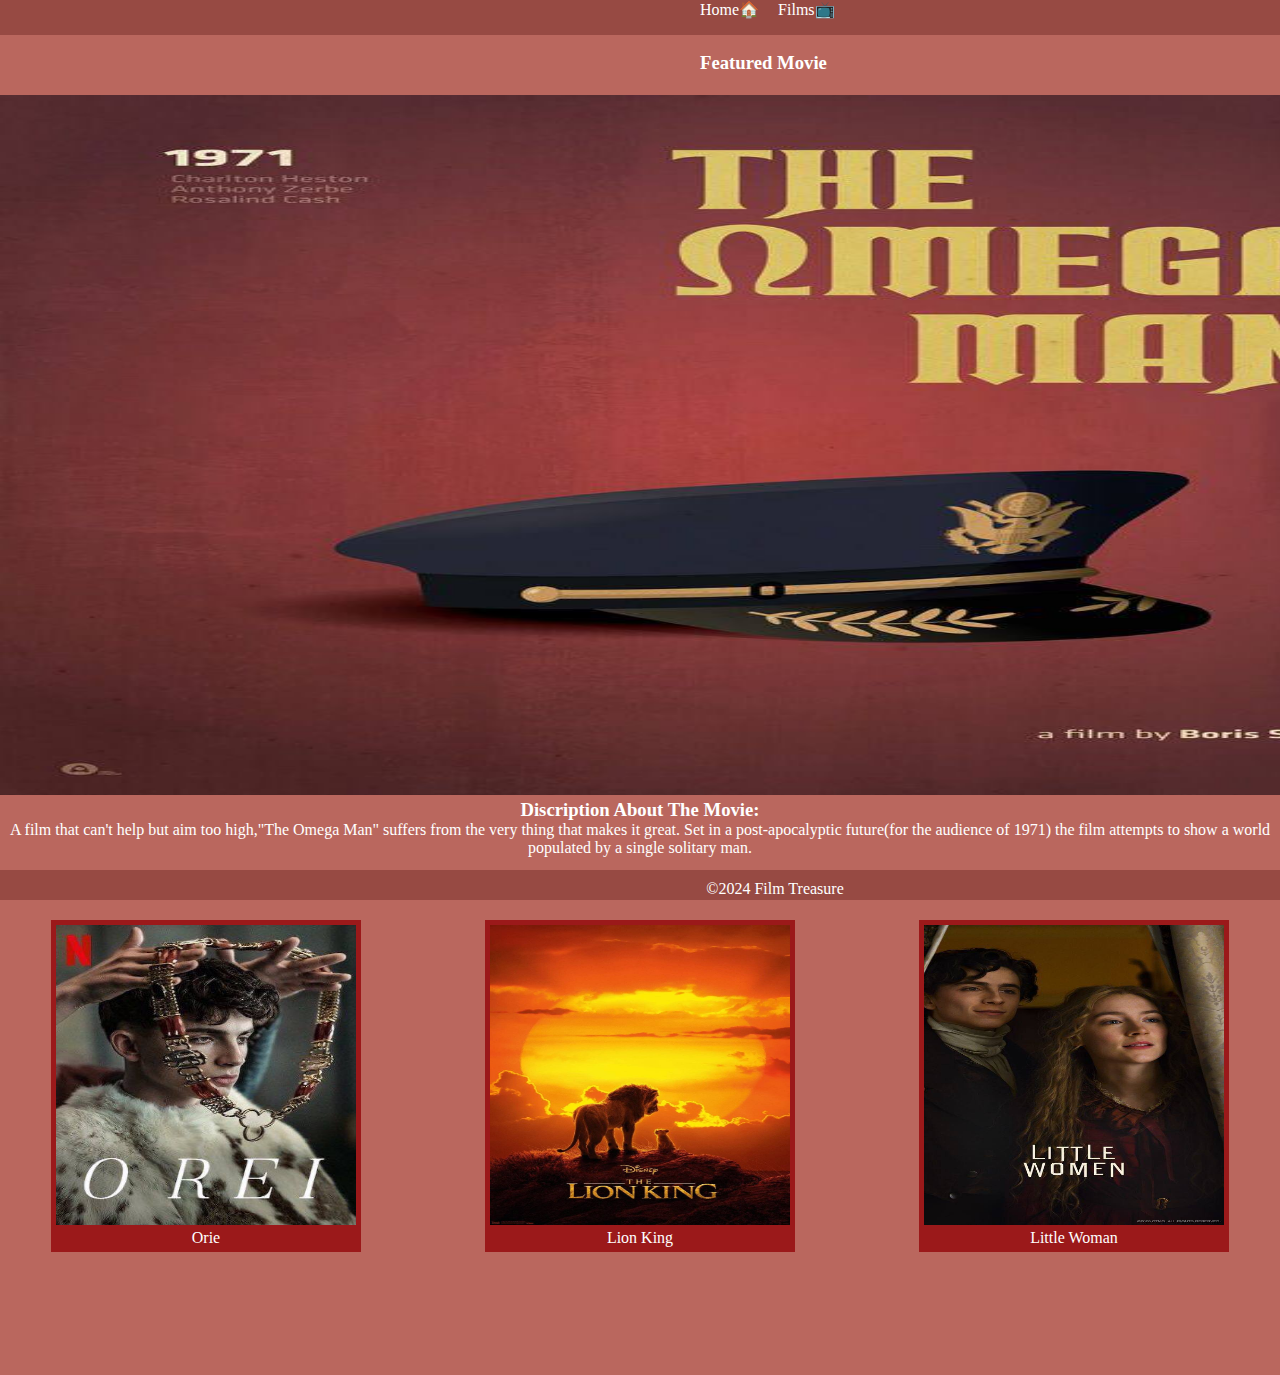
<file: index.html>
<!DOCTYPE html>
<html lang="en">

<head>
    <meta charset="UTF-8">
    <meta name="viewport" content="width=device-width, initial-scale=1.0">
    <title>film Treasure</title>
    <link rel="icon" href="c:\Users\dell\Desktop\film\favicon (1).ico">
    <link rel="stylesheet" href="Style.css">

</head>

<body>
    <header>
        <nav>
            <div class="navbar">
                <a class="home" href="#">Home🏠</a>
                <a class="films" href="movies.html">Films📺</a>
            </div>
            <div id="Top">
                <h3 class="Topnav">Featured Movie</h3>
            </div>
        </nav>
    </header>
    <main>
        <div class="Discription">
            <img src="theomegamanposter.jpg" alt=" Top Rated Film Image" width="1519px" height="700px">
            <h3> Discription About The Movie:</h3>
            <p>A film that can't help but aim too high,"The Omega Man" suffers from the very thing that makes
                it great. Set in a post-apocalyptic future(for the audience of 1971) the film attempts to show a world
                populated by a single solitary man.</p><br>
            <h2>Search For Films</h2><br>
            <div class=" container">
                <div class="img1">
                    <img src="orie.jpg" alt="Orie Movie" width="300px" height="300px">
                    <section>
                        <a href="movie-details.html">Orie</a>
                        <div class="play-icon">
                            <a href="movie-details.html"></a>
                        </div>
                    </section>
                </div>

                <div class="img2">
                    <img src="LionKing.jpg" alt="Lion King Movie" width="300px" height="300px">
                    <section><a href="movie-details.html">Lion King</a></section>
                    <div class="play-icon">
                        <a href="movie-details.html"></a>
                    </div>
                </div>

                <div class="img3">
                    <img src="little Woman.jpg" alt="Little Woman Movie" width="300px" height="300px">
                    <section>
                        <a href="movie-details.html">Little Woman</a>
                    </section>
                    <div class="play-icon">
                        <a href="movie-details.html"></a>

                    </div>
                </div>

            </div>
        </div>
    </main>
    <footer>
        <div class="footer">
            <p id="footer">&copy;2024 Film Treasure</p>
        </div>
    </footer>
</body>

</html>
</file>
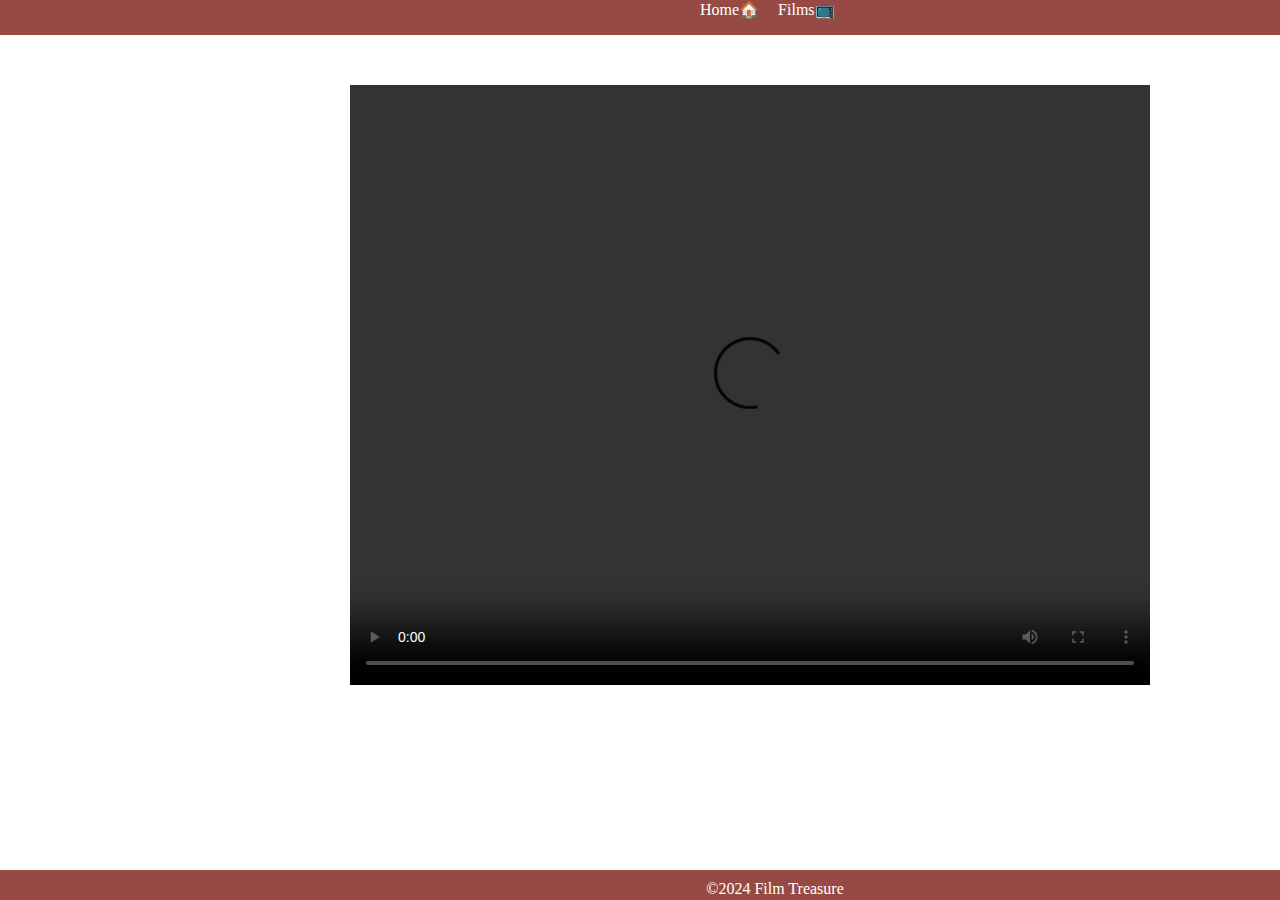
<file: browse.html>
<!DOCTYPE html>
<html lang="en">

<head>
    <meta charset="UTF-8">
    <meta name="viewport" content="width=device-width, initial-scale=1.0">
    <title>browse</title>
    <link rel="stylesheet" href="Style.css">
</head>

<body>
    <header>
        <nav>
            <div class="navbar">
                <a class="home" href="index.html">Home🏠</a>
                <a class="films" href="movies.html">Films📺</a>
            </div>
        </nav>
    </header>
    <main>
        <video controls>
            <source src="Omegamovie.MP4" type="MP4 File (.MP4)">
        </video>
    </main>
    <footer>
        <div class="footer">
            <p id="footer">&copy;2024 Film Treasure</p>
        </div>
    </footer>
</body>

</html>
</file>
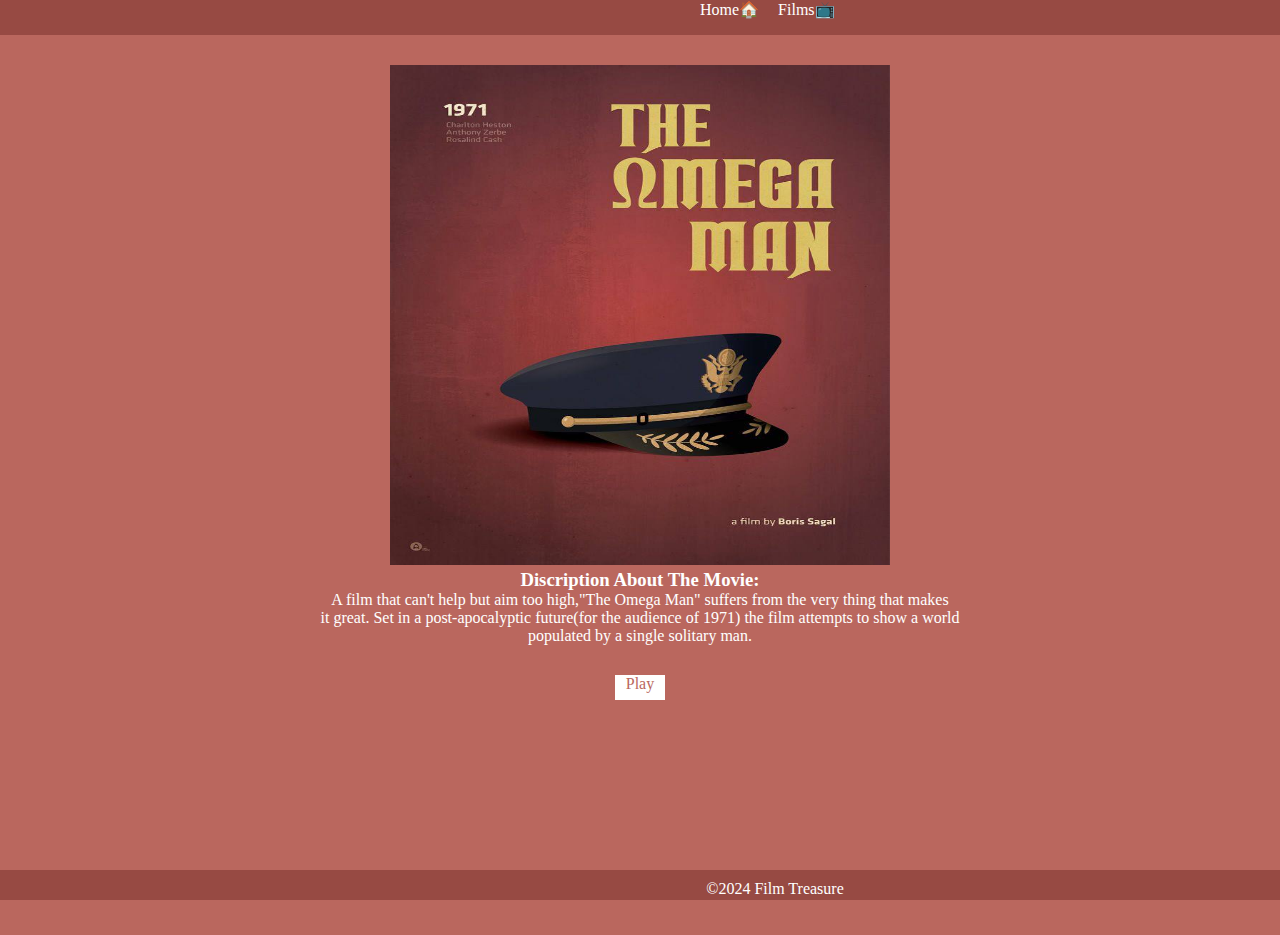
<file: movie-details.html>
<!DOCTYPE html>
<html lang="en">

<head>
    <meta charset="UTF-8">
    <meta name="viewport" content="width=device-width, initial-scale=1.0">
    <title>Document</title>
    <link rel="stylesheet" href="movie-details.css">
</head>

<body>
    <header>
        <nav>
            <div class="navbar">
                <a class="home" href="index.html">Home🏠</a>
                <a class="films" href="movies.html">Films📺</a>
            </div>
        </nav>
    </header>
    <main>
        <div class="Discription">
            <img src="theomegamanposter.jpg" alt=" Top Rated Film Image">
            <h3> Discription About The Movie:</h3>
            <p>A film that can't help but aim too high,"The Omega Man" suffers from the very thing that makes<br>
                it great. Set in a post-apocalyptic future(for the audience of 1971) the film attempts to show a
                world<br> populated by a single solitary man.</p>
            <a class="play" href="browse.html">Play</a>
        </div>
    </main>
    <footer>
        <div class="footer">
            <p id="footer">&copy;2024 Film Treasure</p>
        </div>
    </footer>

</body>

</html>
</file>
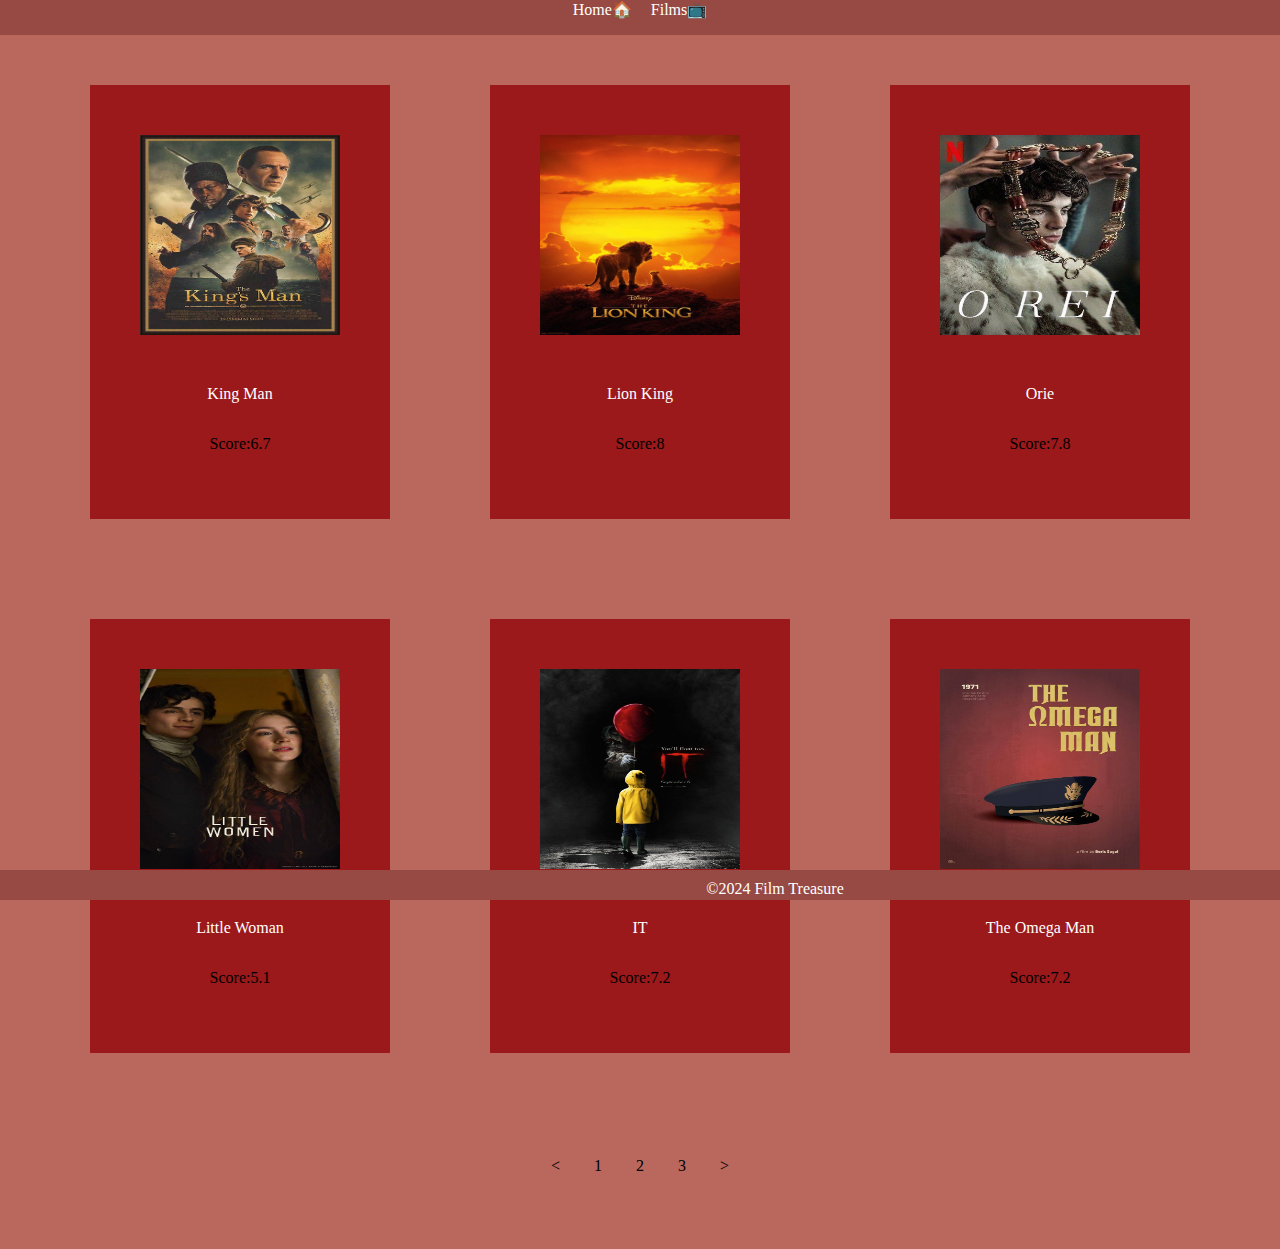
<file: movies.html>
<!DOCTYPE html>
<html lang="en">

<head>
    <meta charset="UTF-8">
    <meta name="viewport" content="width=device-width, initial-scale=1.0">
    <title>Movies</title>
    <link rel="stylesheet" href="movies.css">
</head>

<body>
    <header>
        <nav>
            <div class="navbar2">
                <a class="home2" href="index.html">Home🏠</a>
                <a class="films2" href="index.html">Films📺</a>
            </div>
        </nav>
    </header>
    <main>
        <div class="container">
            <div class="item">
                <img src="KingMan.jpg" alt="KingMan" width="200px" height="200px">
                <section>
                    <a href="movie-details.html">King Man</a>
                    <p>Score:6.7</p>
                </section>
                <div class="play-icon">
                    <a href="movie-details.html"></a>

                </div>
            </div>
            <div class="item">
                <img src="LionKing.jpg" alt="LionKing" width="200px" height="200px">
                <section>
                    <a href="movie-details.html">Lion King </a>
                    <p>Score:8</p>
                </section>
                <div class="play-icon">
                    <a href="movie-details.html"></a>

                </div>
            </div>
            <div class="item">
                <img src="orie.jpg" alt="orie" width="200px" height="200px">
                <section>
                    <a href="movie-details.html">Orie</a>
                    <p>Score:7.8</p>
                </section>
                <div class="play-icon">
                    <a href="movie-details.html"></a>

                </div>
            </div>
            <div class="item">
                <img src="little Woman.jpg" alt="little woman" width="200px" height="200px">
                <section>
                    <a href="movie-details.html">Little Woman</a>
                    <p>Score:5.1</p>
                </section>
                <div class="play-icon">
                    <a href="movie-details.html"></a>

                </div>
            </div>
            <div class="item">
                <img src="Ballon.jpg" alt="Ballon" width="200px" height="200px">
                <section>
                    <a href="movie-details.html">IT</a>
                    <p>Score:7.2</p>
                </section>
                <div class="play-icon">
                    <a href="movie-details.html"></a>
                </div>
            </div>
            <div class="item">
                <img src="theomegamanposter.jpg" alt="theomegamanposter" width="200px" height="200px">
                <section>
                    <a href="movie-details.html">The Omega Man </a>
                    <p>Score:7.2</p>
                </section>
                <div class="play-icon">
                    <a href="movie-details.html"></a>

                </div>

            </div>
        </div>
    </main>
    <section>
        <div class="pagination">
            <a href="#">
                < </a>
                    <a href="#">1</a>
                    <a href="#">2</a>
                    <a href="#">3</a>
                    <a href="#">></a>
        </div>
    </section>

    <footer>
        <div class="footer">
            <p id="footer">&copy;2024 Film Treasure</p>
        </div>
    </footer>
</body>

</html>
</file>
<file: Style.css>
* {
    padding: 0;
    margin: 0;
}

.navbar {
    background-color: #974a43;
    color: #fff;
    height: 35px;
}

.films {
    display: inline-block;
    margin-left: 15px;
}

.Topnav {
    display: inline-block;
    margin-top: 17px;
    margin-left: 700px;
}

.home {
    margin-left: 700px;
}

#Top {
    background-color: #BA675e;
    height: 60px;
    color: #fff;
}

.Discription {
    background-color: #BA675e;
    color: #fff;
    height: 1280px;
    text-align: center;
}


.img1 {
    background-color: #9b191a;
    margin-right: 120px;
    transition: transform 0.3s ease;
    border: 5px solid #9b191a;
    display: inline-block;

}

.img1:hover {
    transform: scale(1.1);
}

.img2 {
    background-color: #9b191a;
    margin-right: 120px;
    border: 5px solid #9b191a;
    display: inline-block;
    transition: transform 0.3s ease;
}

.img2:hover {
    transform: scale(1.1);
}

.img3 {
    background-color: #9b191a;
    border: 5px solid #9b191a;
    display: inline-block;
    transition: transform 0.3s ease;
}

.img3:hover {
    transform: scale(1.1);
}

a {
    text-decoration: none;
    color: #fff;
}

.play-icon {
    position: absolute;
    top: 50%;
    left: 50%;
    transform: translate(-50%, -50%);
    width: 50px;
    height: 50px;
    background: url('play.png') no-repeat;
    background-size: cover;
    opacity: 0;
    transition: opacity 0.3s;
}

.container:hover .play-icon {
    opacity: 1;
}

.footer {
    background-color: #974a43;
    color: #fff;
    margin-block-end: 0%;
    height: 30px;
    position: fixed;
    bottom: 0%;
    left: 0%;
    width: 1550px;
    text-align: center;

}

#footer {
    display: inline-block;
    margin-top: 10px;
    margin-bottom: 0%;
}

video {
    margin-left: 350px;
    margin-top: 50px;
    width: 800px;
    height: 600px;
}
</file>
<file: movie-details.css>
* {
    padding: 0;
    margin: 0;
}

.navbar {
    background-color: #974a43;
    color: #fff;
    height: 35px;
}

.films {
    display: inline-block;
    margin-left: 15px;
}

.home {
    margin-left: 700px;
}

a {
    text-decoration: none;
    color: #fff;
}

.Discription {
    background-color: #BA675e;
    height: 100vh;
    color: #fff;
    text-align: center;

}

img {
    margin-top: 30px;
    width: 500px;
    height: 500px;
}

.play {
    margin-top: 30px;
    display: inline-block;
    width: 50px;
    height: 25px;
    background-color: #fff;
    color: #BA675e;
}

.footer {
    background-color: #974a43;
    color: #fff;
    margin-block-end: 0%;
    height: 30px;
    position: fixed;
    bottom: 0%;
    left: 0%;
    width: 1550px;
    text-align: center;

}

#footer {

    display: inline-block;
    margin-top: 10px;
    margin-bottom: 0%;
}
</file>
<file: movies.css>
* {
    margin: 0;
    padding: 0;
}

body {
    background-color: #BA675e;
}

.navbar2 {
    background-color: #974a43;
    color: #fff;
    height: 35px;
    text-align: center;
}

.films2 {
    display: inline-block;
    margin-left: 15px;
}

a {
    text-decoration: none;
    color: #fff;

}

.container {
    display: flex;
    flex-direction: row;
    flex-wrap: wrap;
    justify-content: center;


}

.item {
    background-color: #9b191a;
    border: 5px solid #9b191a;
    border-width: 50px;
    margin: 50px;
    text-align: center;
    transition: transform 0.3s ease;
}

.item:hover {
    transform: scale(1.1);
}


section {
    margin-top: 30px;
    line-height: 50px;
}

.footer {
    background-color: #974a43;
    color: #fff;
    margin-block-end: 0%;
    height: 30px;
    position: fixed;
    bottom: 0%;
    left: 0%;
    width: 1550px;
    text-align: center;

}

#footer {
    display: inline-block;
    margin-top: 10px;
    margin-bottom: 0%;
}

.pagination {
    text-align: center;
    margin-bottom: 50px;
}

.pagination a {
    color: black;
    text-decoration: none;
    padding: 8px 15px;
    display: inline-block;
}

.pagination a:hover:not(.pagination) {
    background-color: #0d0d0d;
    border-radius: 5px;
    color: #fff;
}

.play-icon {
    position: absolute;
    top: 50%;
    left: 50%;
    transform: translate(-50%, -50%);
    width: 50px;
    height: 50px;
    background: url('play.png') no-repeat;
    background-size: cover;
    opacity: 0;
    transition: opacity 0.3s;
}

.item:hover .play-icon {
    opacity: 1;
}
</file>
